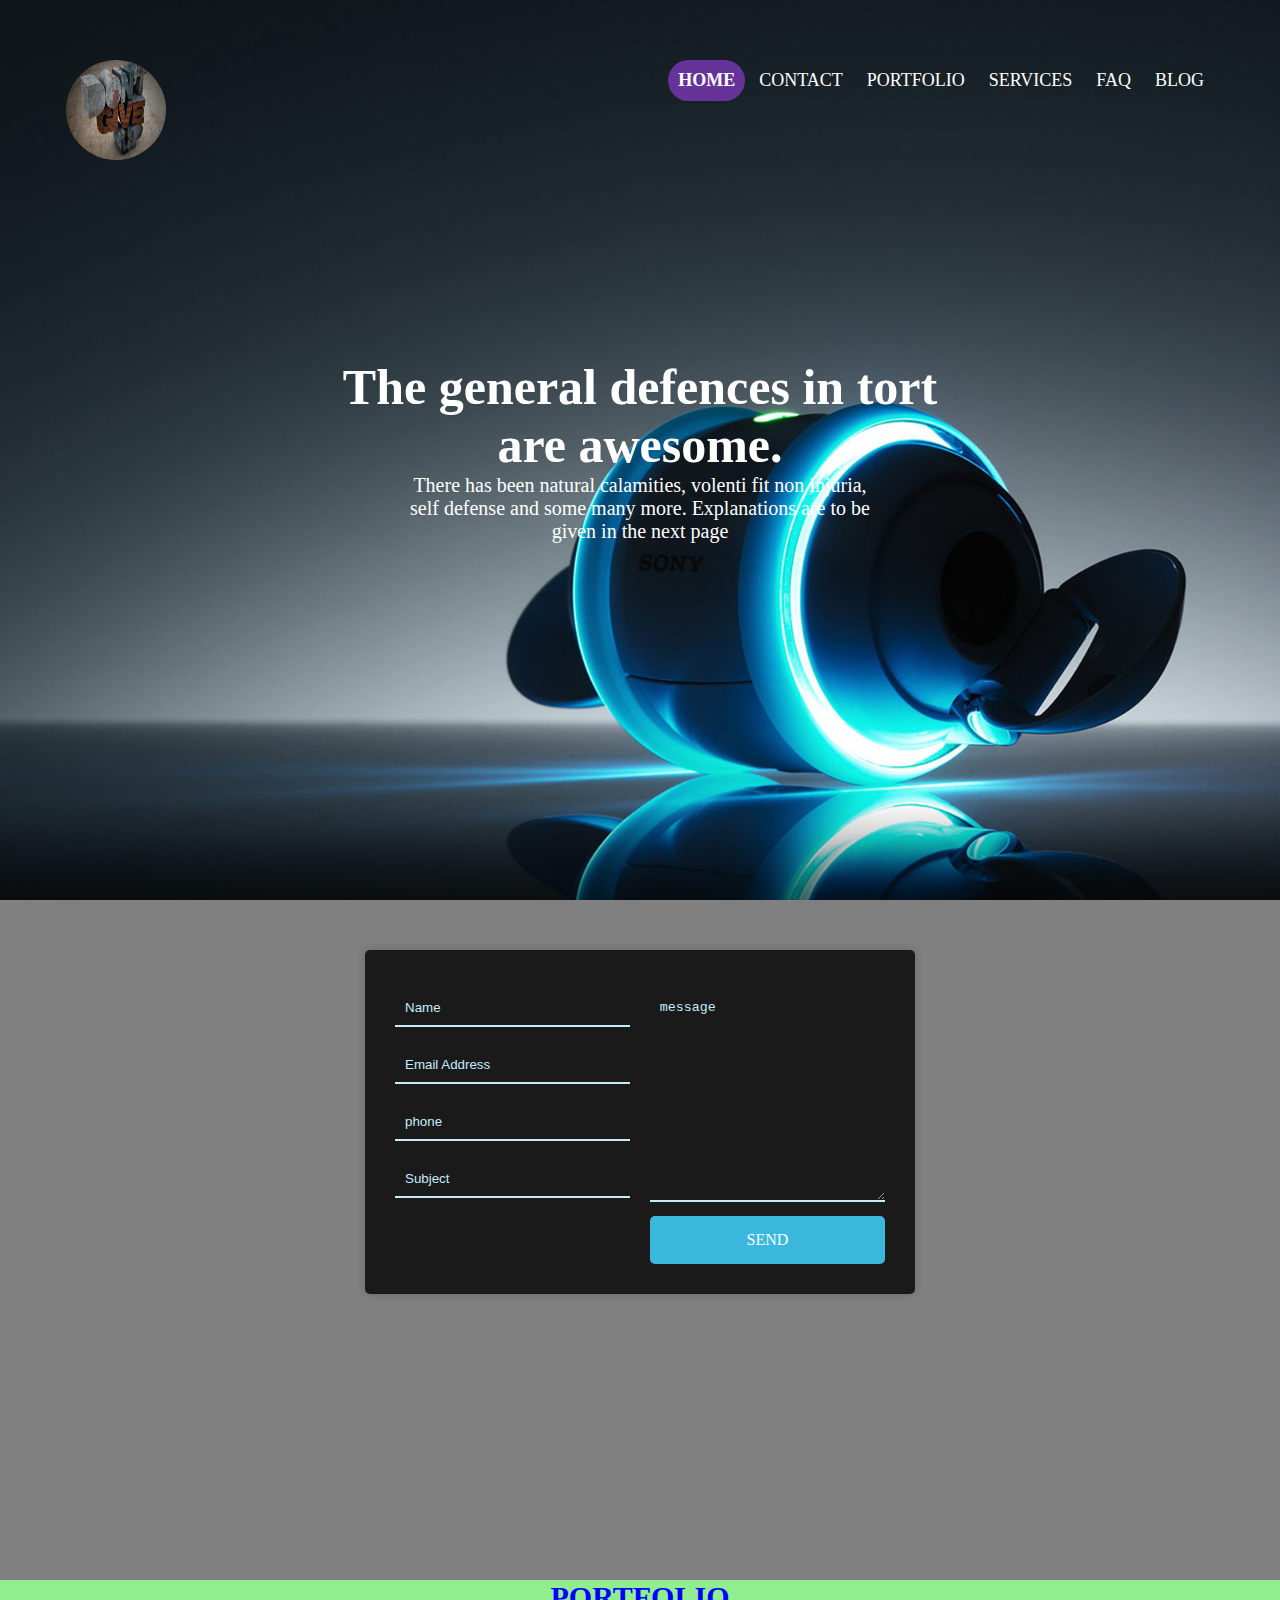
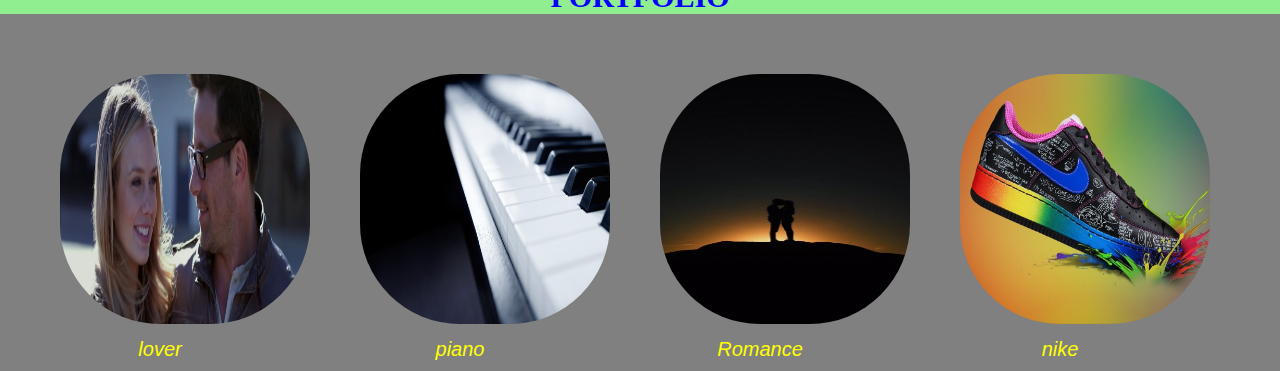
<file: index.html>
<!DOCTYPE html>
<html>

<head>
    <title>a simple website</title>
    <link rel="stylesheet" type="text/css" href="huge.css">
</head>

<body>

    <div class="wrapper">
        <div class="slide">
            <div class="header">
                <img class="logo" src="logo.jpg" />
                <div class="menu">
                    <ul>
                        <li class="active"><a href=""><strong>Home</strong></a></li>
                        <li><a href="#Contact">Contact</a></li>
                        <li><a href="#portfolio">Portfolio</a></li>
                        <li><a href="#Services">Services</a></li>
                        <li><a href="#FAQ">FAQ</a></li>
                        <li><a href="#blog">Blog</a></li>
                    </ul>
                </div>
            </div>
            <div class="slidetitle">
                <h1>The general defences in tort are awesome.</h1>
                <p>There has been natural calamities, volenti fit non injuria, self defense and some many more. Explanations are to be given in the next page</p>
            </div>
        </div>
    </div>
    <div class="given" id="Contact">
        <div class="Contact-form">
            <div class="input-fields">
                <input type="text" class="input" placeholder="Name">
                <input type="text" class="input" placeholder="Email Address">
                <input type="text" class="input" placeholder="phone">
                <input type="text" class="input" placeholder="Subject">
            </div>
            <div class="msg">
                <textarea placeholder="message"></textarea>
                <div class="btn">send</div>
            </div>
        </div>
    </div>

    <div class="binge">
        <h2>PORTFOLIO</h2>
    </div>

    <div class="ruth">
        <div class="Portfolio">
            <img src="dame.png" style="width:250px; height: 250px;">
            <div class="text"><em>lover</em> </div>
        </div>
        <div class="Portfolio">
            <img src="piano.jpg" style="width: 250px; height: 250px;">
            <div class="text"><em>piano</em> </div>
        </div>
        <div class="Portfolio">
            <img src="real.jpg" style="width: 250px; height: 250px" ;>
            <div class="text"><em>Romance</em> </div>
        </div>
        <div class="Portfolio">
            <img src="nike.jpg" style="width: 250px; height: 250px" ;>
            <div class="text"><em>nike</em> </div>
        </div>
    </div>

</body>

</html>
</file>
<file: huge.css>
*{
	padding: 0;
	margin:0;
	
}


}

.wrapper{
	width: 100%;
	height: auto;
	min-height:300px;
	padding: 0 0px;  
}

.slide{
	width: 100%;
	height: 650px;
	position: relative;
	background-image: url("wall.jpg"); 
	background-size:cover;
	background-repeat: no-repeat;
	background-position: center center ;
	height: 100vh;
	background-attachment: fixed;
}

.header{
	position: relative;
	padding: 60px 66px;
}

.header .logo{
    float: top-left;
    width: 100px;
    height: 100px;
    border-radius: 120px;

}

.header .menu{
float: right;

} 

.menu ul li{
	list-style: none;
	display: inline-block;
}

.menu ul li a{
	display: block;
	padding: 10px;
	color: white;
	text-decoration: none;
	 font-size: 18px;
	 text-transform: uppercase;
	 font-family: myriad pro;
	 transition: 0.1s;
	 transition-property: color;
	 transition-property: background-color;
	 transition-property: border-radius;
}

.slidetitle{
	position: absolute;
	top: 50%;
	left: 50%;
    transform: translate(-50%, -50% );
    color: white;
    font-family: myiad pro;
}

.slidetitle h1{
	font-size: 50px;
	text-align: center;
	transition-property: color;
}

.slidetitle h1:hover{
	color: grey;
}
.slidetitle p{
	font-size: 20px;
	padding: 0 80px;
	text-align: center;   
}

.active{
	background-color: rebeccapurple;
	border-radius: 120px;

}

.menu ul li a:hover{
	color: black;
	font-weight: bolder;
	background-color: grey;
	border-radius: 120px;
}

*{
	margin: 0;
	padding: 0;
	box-sizing: border-box;
	outline: none; 
	font-family: 'roboto' sans-serif;
}

body{
	background-color: grey;
}

.given{
	margin-top: 50px;
	width: 100%;
	height: 70vh;
}

.Contact-form{
	max-width: 550px;
	margin: 0 auto;
	background: rgba(0,0,0,0.8);
	padding: 30px;
	border-radius: 5px;
	display: flex;
	box-shadow: 0 0 10px rgba(0,0,0,0.19);
}

.input-fields{
	display: flex;
	flex-direction: column;
	margin-right: 4%
}

.input-fields,
.msg{
	width: 48%
}

.input-fields .input,
.msg textarea{
	margin: 10px 0;
	background: transparent;
	border: 0;
	border-bottom: 2px solid #c5ecfd;
	padding: 10px;
	color: #c5ecfd;
	width: 100%;
}

.msg textarea{
	height: 212px
}

::-webkit-input-placeholder{
	color: #c5ecfd; 
}

::-moz-input-placeholder{
	color: #c5ecfd; 
}

::-ms-input-placeholder{
	color: #c5ecfd; 
}

.btn{
	background: #39b7dd;
	text-align: center;
	padding: 15px;
	border-radius: 5px;
	color: #fff;
	cursor: pointer;
	text-transform: uppercase;
}



.ruth{
	padding: 10px;
	display: flex;
}

 .binge h2{
	text-align: center;
	font-size: 30px;
	color: blue;
	background-color: lightgreen;
	outline-width: 30px;
	
}

.ruth .portfolio{
	width: 150px;
	padding: 0;
	border: 1px solid green;
}

.Portfolio img{
	margin-top: 50px;
	border-radius: 100px;
	margin-left: 50px;
	margin-bottom: 10px;

}

 .Portfolio .text{
	display: block;
	text-align: center;
	color: yellow;
	font-size: 20px;
	font-family: sans-serif;
}


@media screen and (max-width: 600px){
	.Contact-form{
		flex-direction: column;
	}
	.msg textarea{
		height: 80px;
	}
	.input-fields,
	.msg{
		width: 100%;
	}
	.menu ul li a{
		
				font-size: 15px;
	}

}
</file>
